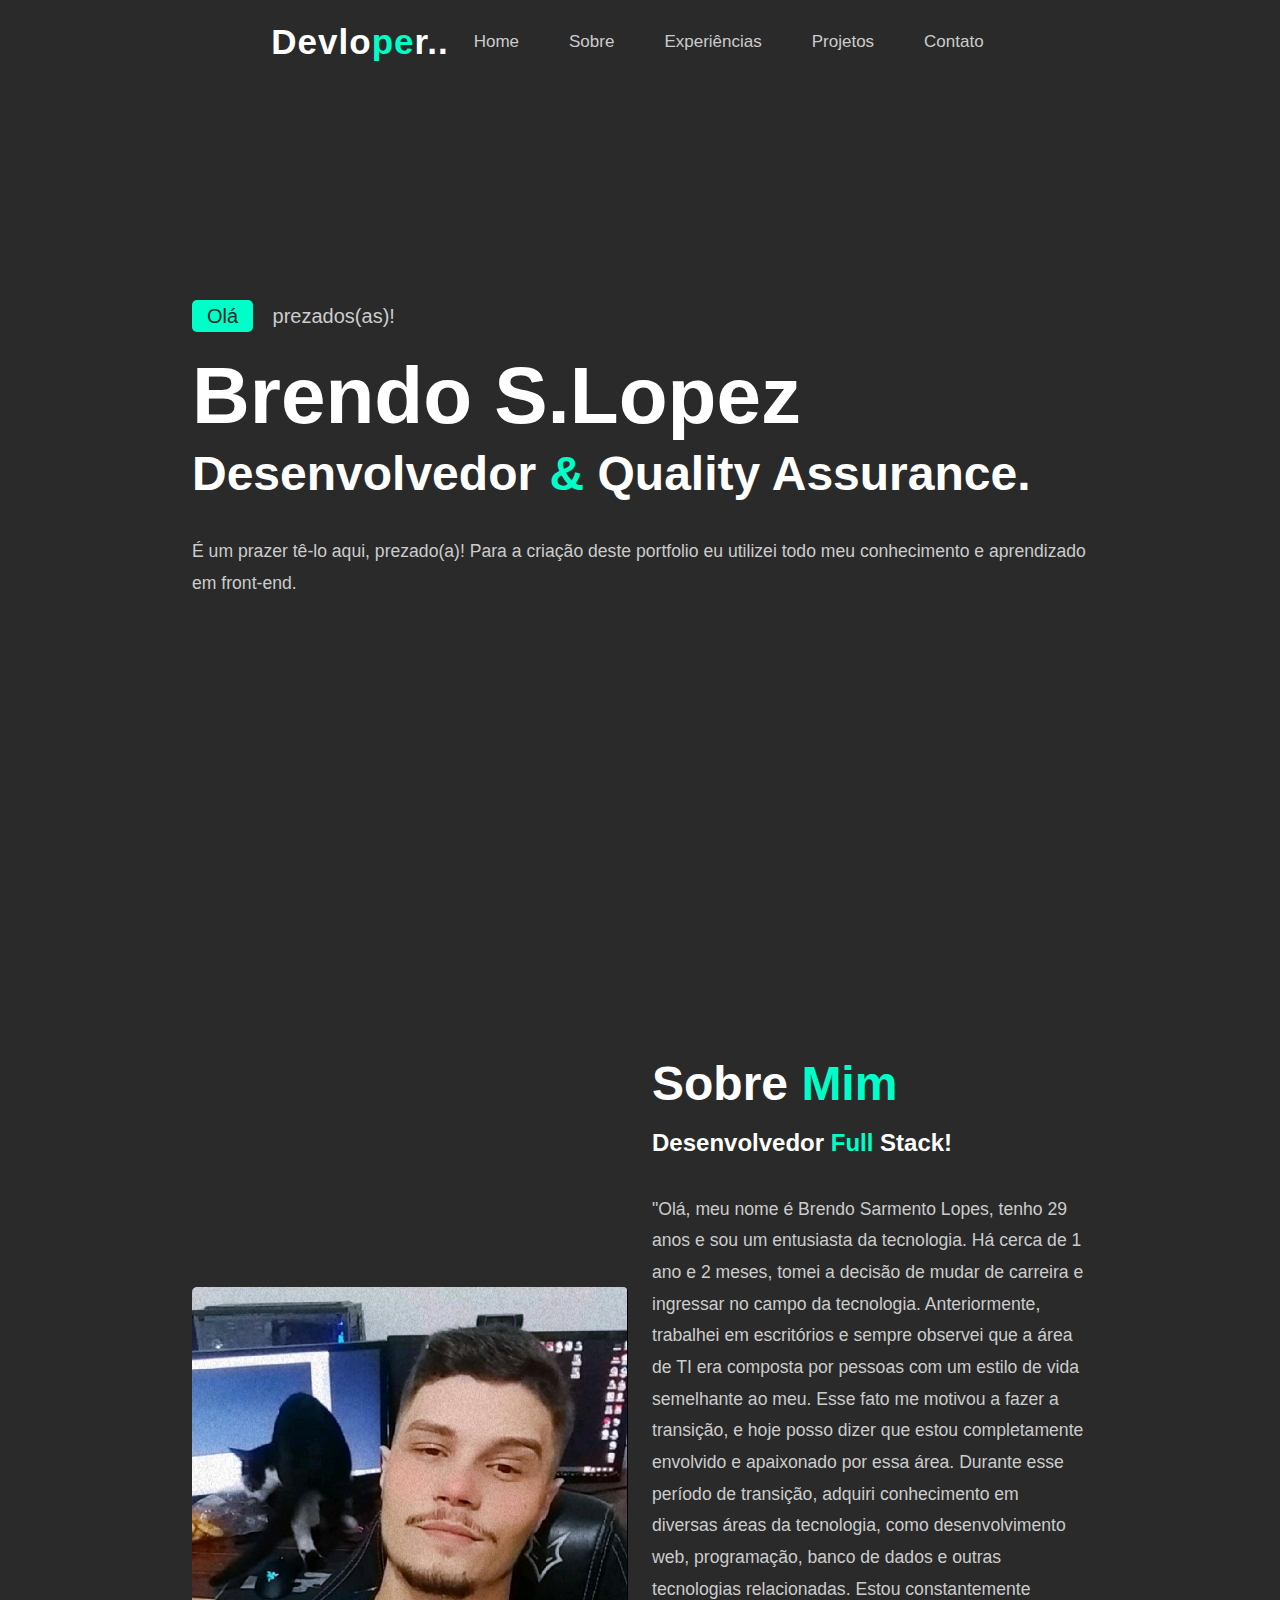
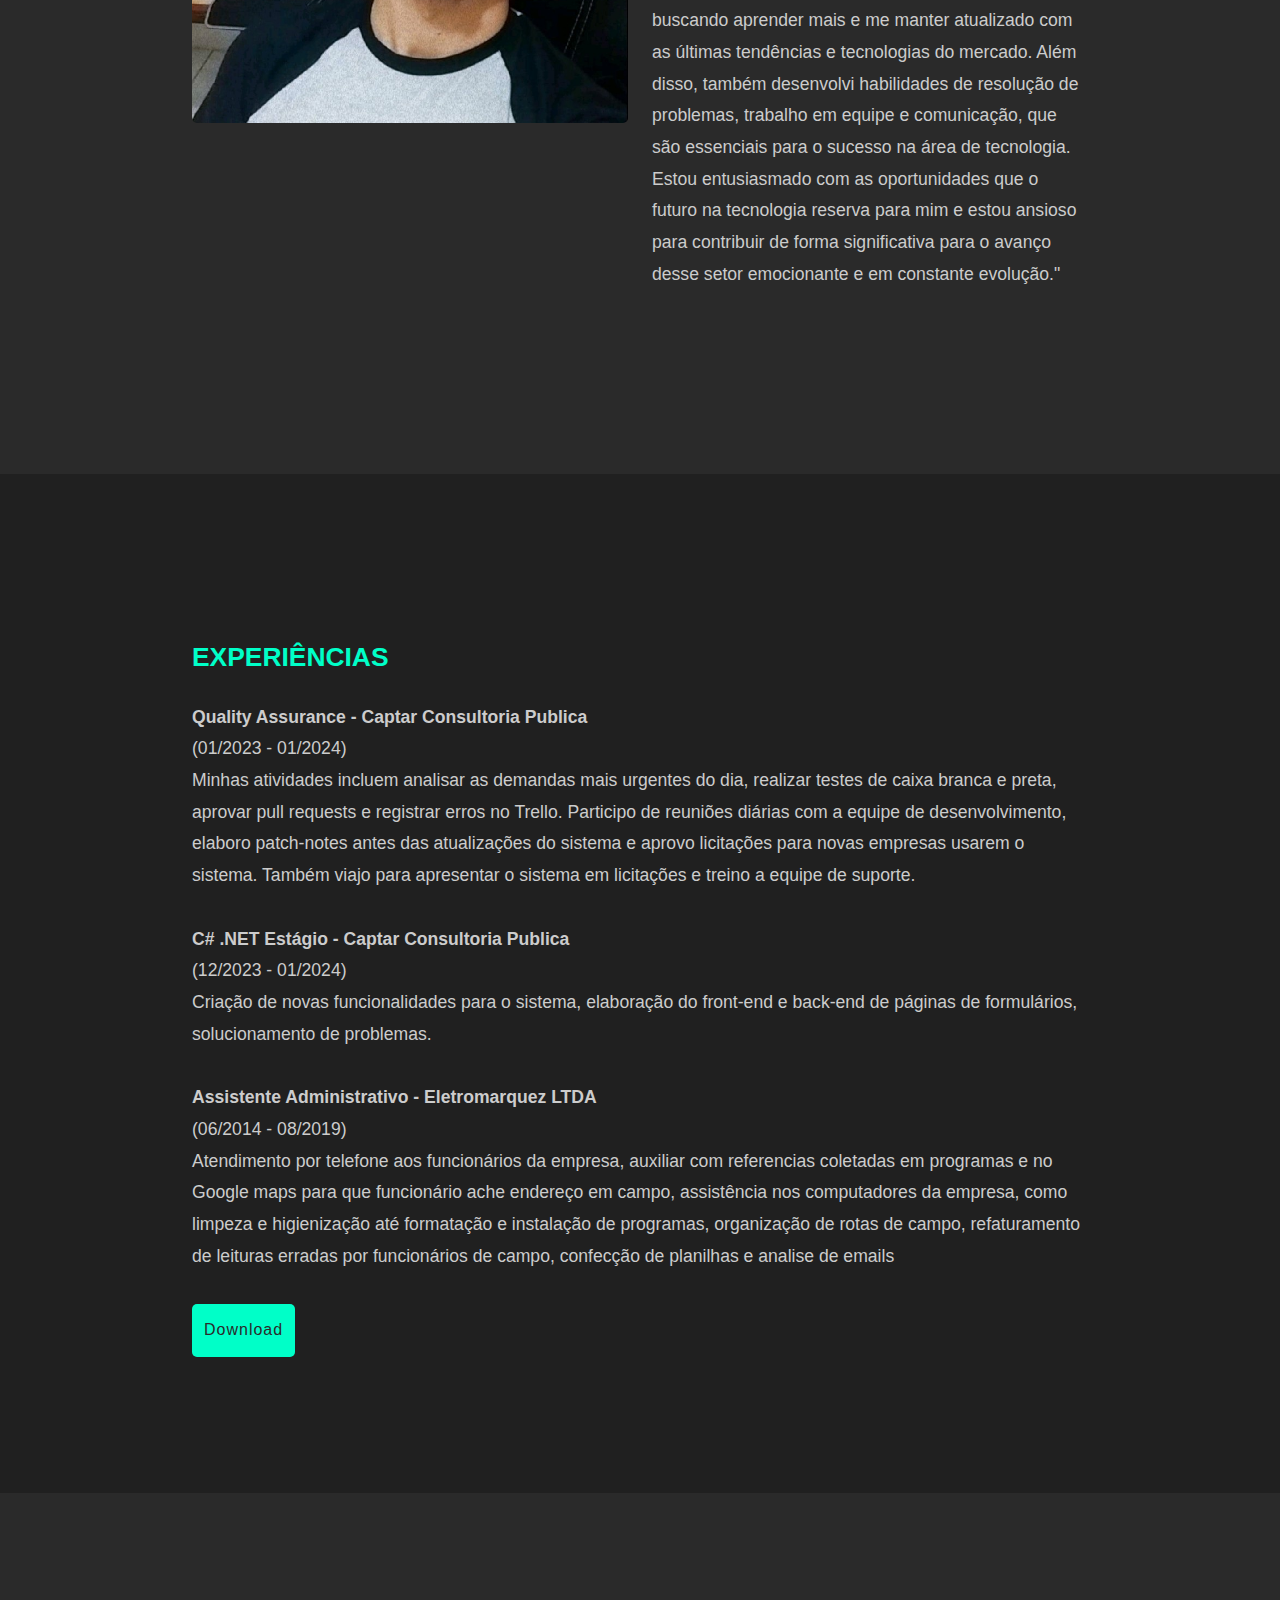
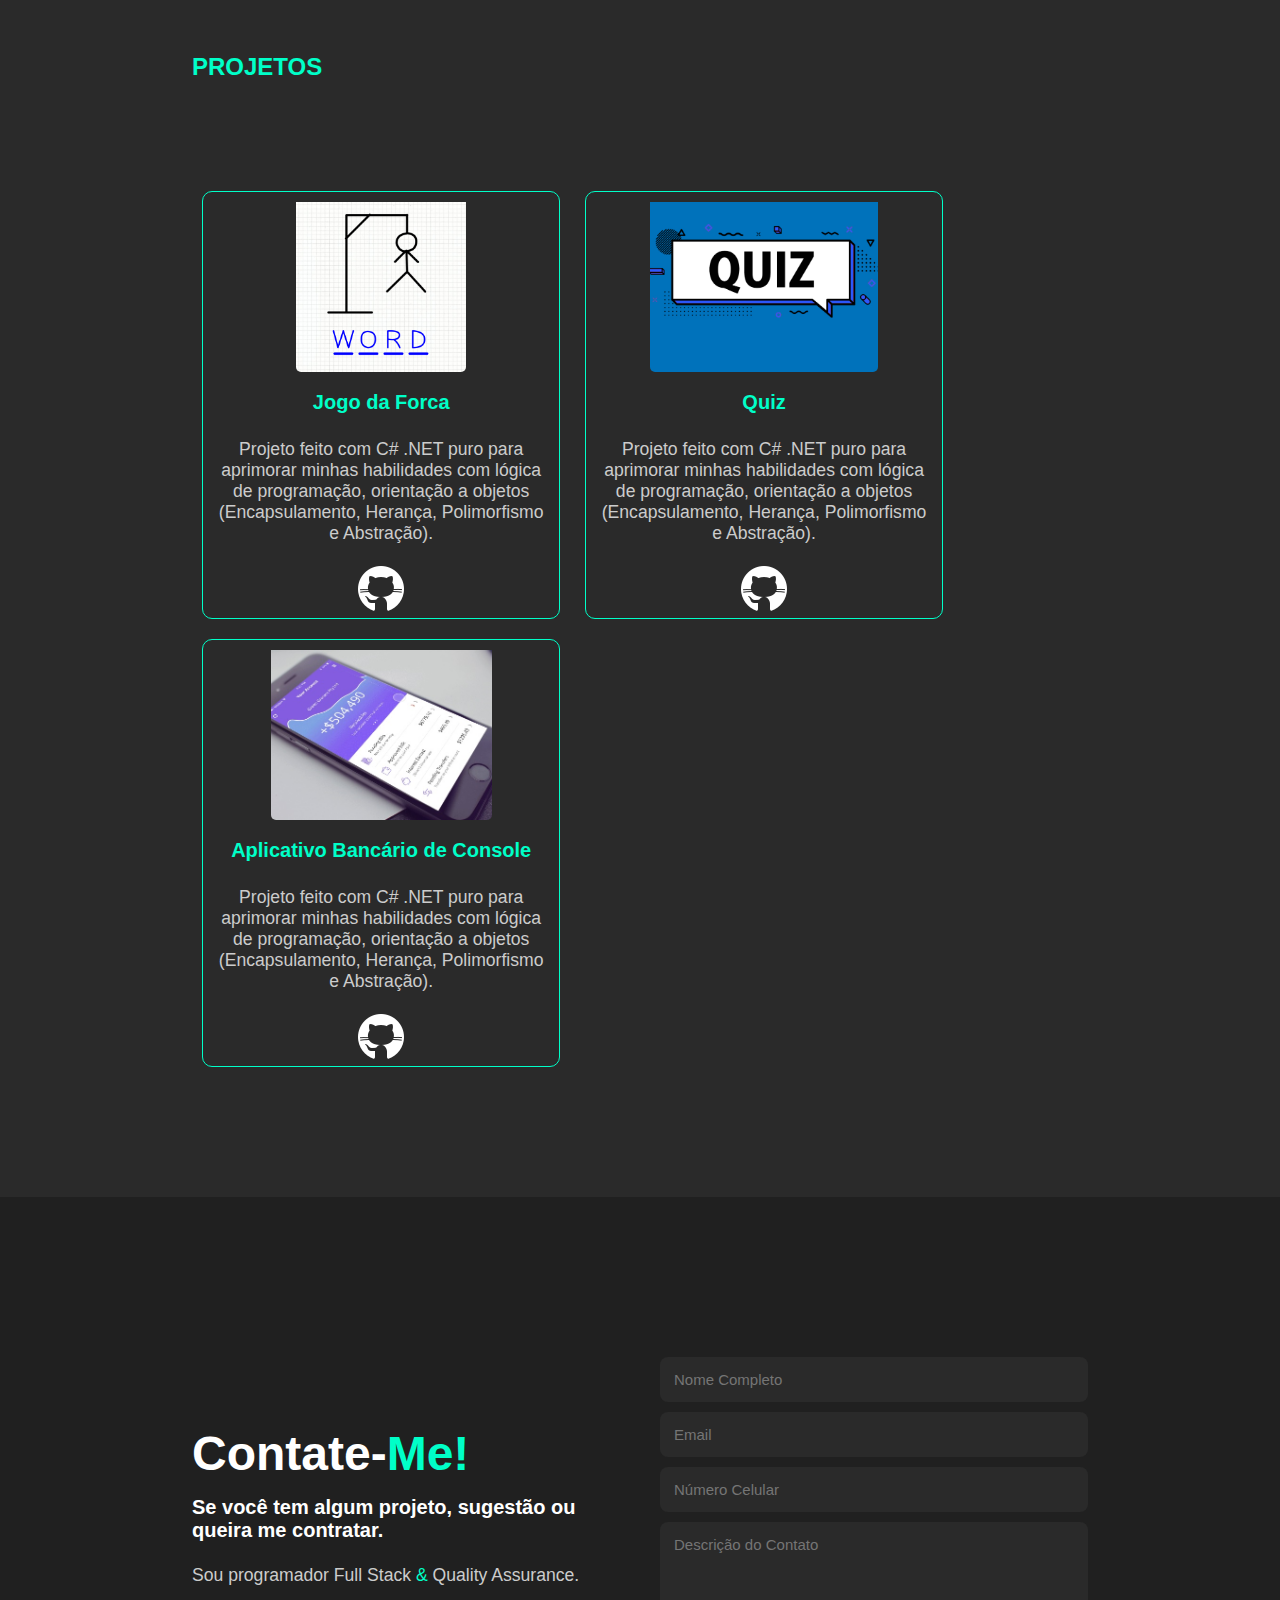
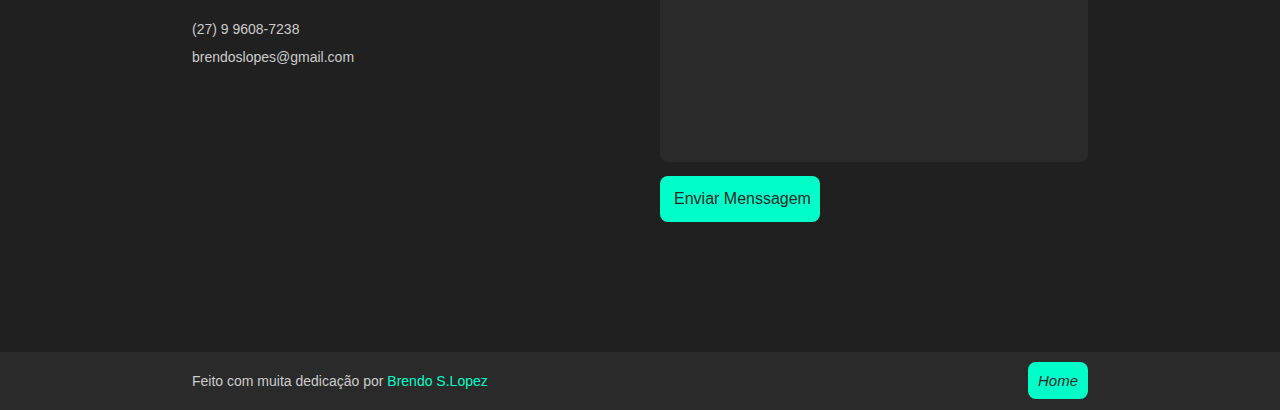
<file: index.html>
<!DOCTYPE html>
<html lang="pt-BR">
<head>
    <meta charset="UTF-8">
    <meta name="author" content="Brendo Sarmento Lopes">
    <meta name="keywords" content="html, css, Javascript">
    <title>Meu perfil "Brendo Lopez"</title>
    <link rel="stylesheet" href="css/style.css">
</head>
<body>


<header>
    <a href="#" class="logo">Devlo<span>pe</span>r..</a>
    <ul class="navlist">
        <li><a href="#home" class="active">Home</a></li>
        <li><a href="#about">Sobre</a></li>
        <li><a href="#experiencias">Experiências</a></li>
        <li><a href="#projetos">Projetos</a></li>
        <li><a href="#contato">Contato</a></li>
    </ul>
</header>



<section class="home" id="home">
    <div class="home-text">
        <div class="slide">
            <span class="one">Olá</span>
            <span class="two">prezados(as)!</span>
        </div>
        <h1>Brendo S.Lopez</h1>
        <h3>Desenvolvedor <span>&</span> Quality Assurance.</h3>
        <p>É um prazer tê-lo aqui, prezado(a)! Para a criação deste portfolio eu utilizei todo meu conhecimento e aprendizado em front-end.</p>
    </div>
</section>



<section class="about" id="about">
    <div class="about-img">
        <img src="Photos/Foto brendo.jpg" alt="imagem about">
    </div>
    <div class="about-text">
        <h2>Sobre <span>Mim</span></h2>
        <h4>Desenvolvedor <span>Full</span> Stack!</h4>
        <p>"Olá, meu nome é Brendo Sarmento Lopes, tenho 29 anos e sou um entusiasta da tecnologia. Há cerca de 1 ano e 2 meses, tomei a decisão de mudar de carreira e ingressar no campo da tecnologia. Anteriormente, trabalhei em escritórios e sempre observei que a área de TI era composta por pessoas com um estilo de vida semelhante ao meu. Esse fato me motivou a fazer a transição, e hoje posso dizer que estou completamente envolvido e apaixonado por essa área.
            Durante esse período de transição, adquiri conhecimento em diversas áreas da tecnologia, como desenvolvimento web, programação, banco de dados e outras tecnologias relacionadas. Estou constantemente buscando aprender mais e me manter atualizado com as últimas tendências e tecnologias do mercado.
            Além disso, também desenvolvi habilidades de resolução de problemas, trabalho em equipe e comunicação, que são essenciais para o sucesso na área de tecnologia.
            Estou entusiasmado com as oportunidades que o futuro na tecnologia reserva para mim e estou ansioso para contribuir de forma significativa para o avanço desse setor emocionante e em constante evolução."
        </p>
    </div>
</section>


<section class="experiencias" id="experiencias">
    <div class="experiencias-text">
        <div class="slide">
            <h2><span>EXPERIÊNCIAS</span></h2>
        </div>
        <div class="experiencia-text">
            <div class="experiencias-empresas">
                <h4>Quality Assurance - Captar Consultoria Publica</h4>
                <p>(01/2023 - 01/2024)</p>
                <p>Minhas atividades incluem analisar as demandas mais urgentes do dia, realizar testes de caixa branca e preta, aprovar pull requests e registrar erros no Trello. Participo de reuniões diárias com a equipe de desenvolvimento, elaboro patch-notes antes das atualizações do sistema e aprovo licitações para novas empresas usarem o sistema. Também viajo para apresentar o sistema em licitações e treino a equipe de suporte.
                </p>
            </div>

            <div class="experiencias-empresas">
                <h4>C# .NET Estágio - Captar Consultoria Publica</h4>
                <p>(12/2023 - 01/2024)</p>
                <p>Criação de novas funcionalidades para o sistema, elaboração do front-end e back-end de páginas de formulários, solucionamento de problemas.
                </p>
            </div>

            <div class="experiencias-empresas">
                <h4>Assistente Administrativo - Eletromarquez LTDA</h4>
                <p>(06/2014 - 08/2019)</p>
                <p>Atendimento por telefone aos funcionários da
                empresa, auxiliar com referencias coletadas em programas e no Google maps
                para que funcionário ache endereço em campo, assistência nos
                computadores da empresa, como limpeza e higienização até formatação e
                instalação de programas, organização de rotas de campo, refaturamento de
                leituras erradas por funcionários de campo, confecção de planilhas e analise
                de emails
                </p>
            </div>
            <div class="button">
                <a href="Currículo/Brendo Sarmento Lopes.pdf" target="_blank" class="btn">Download</a>
            </div>
        </div>
    </div>
</section>

<section class="projetos" id="projetos">
    <div class="main-text">
        <h2><span>PROJETOS</span></h2>
    </div>
    <a href="https://github.com/BrendoLopez/Hangman-Game.git" target="_blank" class="project">
        <img src="Photos/hangman.png" alt="Projeto 1">
        <h4>Jogo da Forca</h4>
        <p>Projeto feito com C# .NET puro para aprimorar minhas habilidades com lógica de programação, orientação a objetos (Encapsulamento, Herança, Polimorfismo e Abstração).</p>
        <img src="Photos/icons8-github-50.png" alt="">
    </a>
    <a href="https://github.com/BrendoLopez/Guessing-Game.git" target="_blank" class="project">
        <img src="Photos/img6241aa6b6ac163.18596005.jpeg" alt="Projeto 2">
        <h4>Quiz</h4>
        <p>Projeto feito com C# .NET puro para aprimorar minhas habilidades com lógica de programação, orientação a objetos (Encapsulamento, Herança, Polimorfismo e Abstração).</p>
        <img src="Photos/icons8-github-50.png" alt="">

    </a>
    <a href="https://github.com/BrendoLopez/Bank-Project.git" target="_blank" class="project">
        <img src="Photos/Aplicativo-de-banco.jpg" alt="Projeto 3">
        <h4>Aplicativo Bancário de Console</h4>
        <p>Projeto feito com C# .NET puro para aprimorar minhas habilidades com lógica de programação, orientação a objetos (Encapsulamento, Herança, Polimorfismo e Abstração).</p>
        <img src="Photos/icons8-github-50.png" alt="">
    </a>
</section>



<section class="contact" id="contato">
    <div class="contact-text">
        <h2>Contate-<span>Me!</span></h2>
        <h4>Se você tem algum projeto, sugestão ou queira me contratar.</h4>
        <p>Sou programador Full Stack <span>&</span> Quality Assurance.</p>
        <div class="list">
            <li><a href="#">(27) 9 9608-7238</a></li>
            <li><a href="#">brendoslopes@gmail.com</a></li>
        </div>

        <div class="contact-icons">
            <a href="#"><i class='bx bxl-facebook'></i></a>
            <a href="#"><i class="bx bxl-twitter"></i></a>
            <a href="#"><i class="bx bxl-instagram-alt"></i></a>
            <a href="#"><i class="bx bxl-youtube"></i></a>
        </div>
    </div>
    <div class="contact-form">
        <form action="">
            <input type="name" placeholder="Nome Completo " required>
            <input type="email" placeholder="Email " required>
            <input type="number" placeholder="Número Celular " required>
            <textarea name="" id="" cols="35" rows="10" placeholder="Descrição do Contato" required></textarea>
            <input type="submit" value="Enviar Menssagem" class="submit" required>
        </form>
    </div>
</section>

<section class="end">
    <div class="last-text">
        <p>Feito com muita dedicação por <a href="https://www.linkedin.com/in/brendo-lopes-2a9144195/" target="_blank">Brendo S.Lopez</a></p>
    </div>
    <div class="top">
        <a href="#home"><i class='bx bx-up-arrow-alt'>Home</i></a>
    </div>
</section>

</body>
</html>
</file>
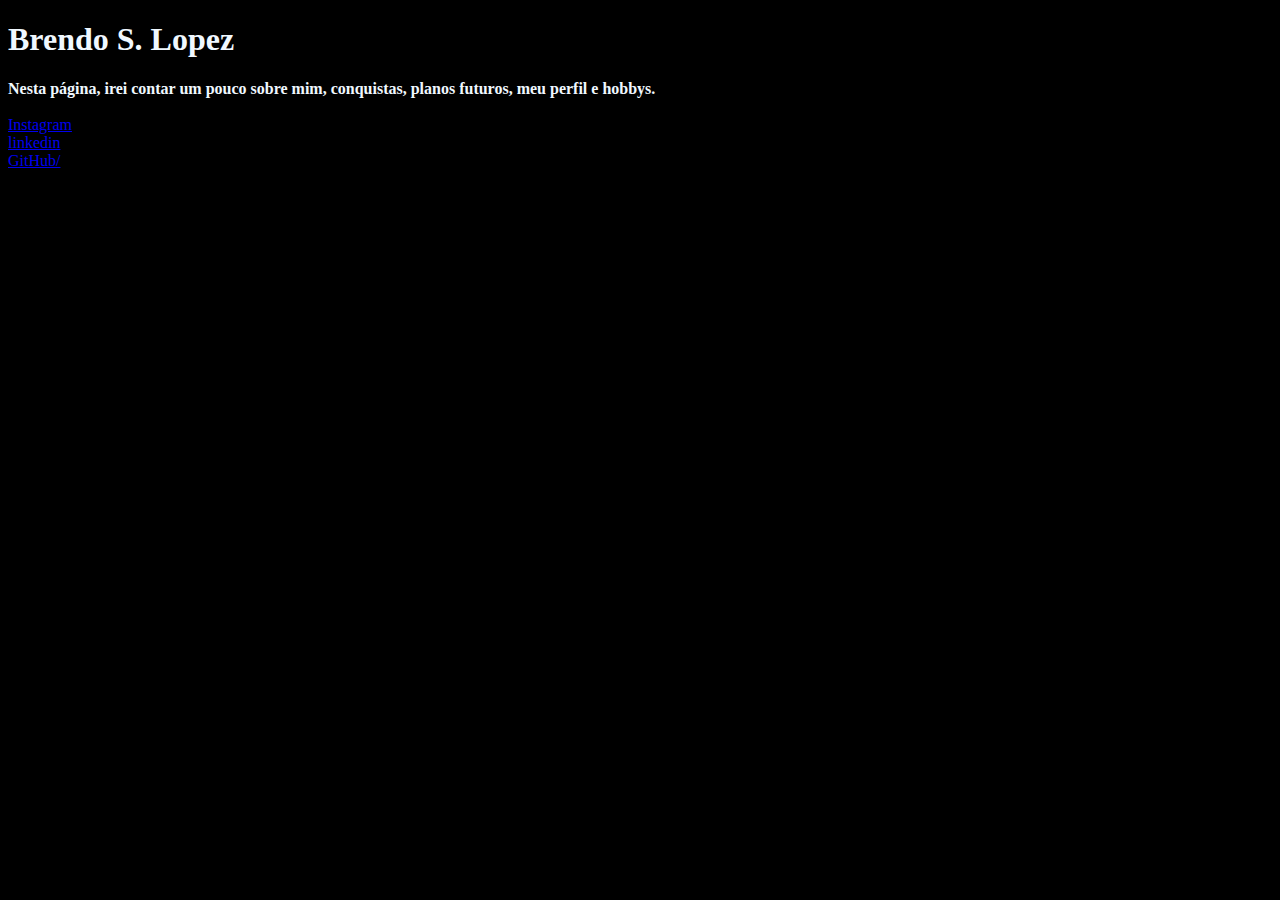
<file: perfil.html>
<!DOCTYPE html>

<html lang="en">
<head>
    <meta charset="UTF-8">
    <meta http-equiv="X-UA-Compatible" content="IE=edge">
    <meta name="viewport" content="width=device-width, initial-scale=1.0">
    <title>Meu perfil "Brendo Lopez"</title>
    <style>
        body {
            background-color: black;
            color: aliceblue;
            
        }
    </style>
    
</head>
<body>
    <h1>Brendo S. Lopez</h1>
    <b><span id="textoPrincipal">Nesta página, irei contar um pouco sobre mim, conquistas, planos futuros, meu perfil e hobbys.</span></b> <br> <br>
    <span class="instagram"><a href="https://www.instagram.com/brendolopez/">Instagram</a></span> <br>
    <span class="linkedin"><a href="https://www.linkedin.com/in/brendo-lopes-2a9144195/">linkedin</a> </span><br>
    <span class="gitHub"><a href="https://github.com/BrendoLopez">GitHub/</a> </span>

</body>
</html>
</file>
<file: css/style.css>
* {
  padding: 0;
  margin: 0;
  box-sizing: border-box;
  text-decoration: none;
  list-style: none;
  scroll-behavior: smooth;
  font-family: 'Poppins', sans-serif;
}

:root {
  --bg-color: #2a2a2a;
  --second-bg-color: #202020;
  --text-color: #fff;
  --second-color: #ccc;
  --main-color: #00ffc8;
  --big-font: 5rem;
  --h2-font: 3rem;
  --p-font: 1.1rem;
}

body {
  background: var(--bg-color);
  color: var(--text-color);
  margin: 0;
}

header {
  position: fixed;
  width: 100%;
  top: 0;
  right: 0;
  z-index: 1000;
  display: flex;
  align-items: center;
  justify-content: center;
  background: var(--bg-color);
  padding: 22px 15%;
  transition: all .45s ease;
}

.logo {
  color: var(--text-color);
  font-size: 35px;
  font-weight: 700;
  letter-spacing: 1px;
}

span {
  color: var(--main-color)
}

.navlist {
  display: flex;
}

.navlist a {
  color: var(--second-color);
  font-size: 17px;
  font-weight: 500;
  margin: 0 25px;
  transition: all .45s ease;
}

.navlist a:hover {
  color: var(--main-color);
}

.navlist a:active {
  color: var(--main-color);
}

section {
  padding: 160px 15% 120px;
}

.home {
  position: relative;
  height: 100vh;
  width: 100%;
  background-size: cover;
  background-position: center;
  display: flex;
  align-items: center;
  justify-content: flex-start;
}

.slide {
  margin-bottom: 20px;
}

.one {
  display: inline-block;
  margin-right: 15px;
  padding: 0 15px;
  line-height: 32px;
  font-size: 20px;
  font-weight: 500;
  border-radius: 5px;
  background: var(--main-color);
  color: var(--bg-color);
}

.two {
  display: inline-block;
  color: var(--second-color);
  font-size: 20px;
  font-weight: 500;
}

.home-text h1 {
  font-size: var(--big-font);
  font-weight: 700;
  color: var(--text-color);
  line-height: 1.1;
  margin: 0 0 8px;
}

.home-text h3 {
  color: var(--text-color);
  margin: 0 0 35px;
  font-size: 3rem;
  font-weight: 700;
  line-height: 1.1;
}

.home-text p {
  color: var(--second-color);
  font-size: var(--p-font);
  line-height: 1.8;
  margin-bottom: 40px;
}

.btn {
  display: inline-block;
  padding: 12px;
  background: var(--main-color);
  border-radius: 5px;
  color: var(--bg-color);
  font-size: 1rem;
  letter-spacing: 1px;
  font-weight: 500;
  transition: all .45s ease;
}

.btn:hover {
  transform: scale(0.9);
  font-weight: bold;
}

.about {
  display: grid;
  grid-template-columns: repeat(2, 1fr);
  align-items: center;
  gap: 1.5rem;
}

.about-img img {
  max-width: 530px;
  height: auto;
  width: 100%;
  border-radius: 5px;
}

.about-text h2 {
  font-size: var(--h2-font);
  line-height: 1;
}

.about-text h4 {
  font-size: 24px;
  font-weight: 600;
  color: var(--text-color);
  line-height: 1.7;
  margin: 15px 0 30px;
}

.about-text p {
  color: var(--second-color);
  font-size: var(--p-font);
  line-height: 1.8;
  margin-bottom: 4rem;
}

.experiencias {
  background: var(--second-bg-color);
}

.experiencias-text {
  color: var(--second-color);
  font-size: var(--p-font);
  line-height: 1.8;
  margin-bottom: 1rem;
}

.experiencias-empresas {
  line-height: 1.8;
  margin-bottom: 2rem;
}

.main-text {
  padding-bottom: 100px;
}

.project {
  display: inline-block;
  width: 40%;
  margin: 10px;
  border: 1px solid var(--main-color);
  border-radius: 10px;
  text-align: center;
  text-decoration: none;
}

.project:hover {
  background-color: #565254;
  transition: all .45s ease;
}

.project img {
  padding-top: 10px;
  max-width: 100%;
  max-height: 180px;
  border-radius: 5px;
}

.project h4 {
  padding: 15px;
  font-size: 20px;
  color: var(--main-color);
}

.project p {
  padding: 10px;
  font-size: var(--p-font);
  color: var(--second-color);
}

.contact {
  background: var(--second-bg-color);
  display: grid;
  grid-template-columns: repeat(2, 1fr);
  align-items: center;
  gap: 2.5rem;
}

.contact-text h4 {
  color: var(--text-color);
  margin: 18px 0;
  font-size: 20px;
  font-weight: 600;
}

.contact-text h2 {
  font-size: var(--h2-font);
  line-height: 1;
}

.contact-text p {
  color: var(--second-color);
  font-size: var(--p-font);
  line-height: 1.8;
  margin-bottom: 30px;
}

.list {
  margin-bottom: 2.8rem;
}

.list li {
  margin-bottom: 12px;
}

.list li a {
  display: block;
  color: var(--second-color);
  font-size: 14px;
  transition: all .45s ease;
}

.list li a:hover {
  color: var(--text-color);
  transform: translateY(5px);
}

.contact-icons i {
  height: 45px;
  width: 45px;
  color: var(--text-color);
  font-size: 22px;
  display: inline-block;
  align-items: center;
  justify-content: center;
  border-radius: 8px;
  margin-right: 15px;
  transition: all .45s ease;
}

.contact-icons i:hover {
  color: var(--main-color);
}

.contact-form form {
  position: relative;
}

.contact-form form input,
.contact-form form textarea {
  width: 100%;
  padding: 14px;
  background: var(--bg-color);
  color: var(--text-color);
  border: none;
  outline: none;
  font-size: 15px;
  border-radius: 8px;
  margin-bottom: 10px;
}

.contact-form textarea {
  resize: none;
  height: 240px;
}

.contact-form .submit {
  display: inline-block;
  font-size: 16px;
  background: var(--main-color);
  color: var(--text-color);
  width: 160px;
  transition: all .45 ease;
  color: var(--bg-color);
}

.contact-form .submit:hover {
  transform: scale(1.1);
  cursor: pointer;
}

.end {
  padding: 20px 15%;
  display: flex;
  flex-wrap: wrap;
  align-items: center;
  justify-content: space-between;
  gap: 2rem;
  background: var(--bg-color);
}

.last-text p {
  color: var(--second-color);
  font-size: 14px;
}

.last-text p a {
  color: var(--main-color);
  text-decoration: none;
}

.top i {
  padding: 10px;
  border-radius: 8px;
  font-size: 15px;
  color: var(--bg-color);
  background: var(--main-color);

}

.top:hover {
  transform: scale(1.1);
  cursor: pointer;
}

@media only screen and (max-width: 768px) {
  header {
      padding: 22px 5%;
  }

  .logo {
      font-size: 25px;
  }

  .navlist {
      display: none;
  }

  .navlist a {
      margin: 0 10px;
  }

  .navlist.active {
      display: flex;
      flex-direction: column;
      position: absolute;
      top: 60px;
      left: 0;
      right: 0;
      background: var(--bg-color);
      padding: 10px 0;
      border-radius: 0 0 10px 10px;
      z-index: 999;
  }

  .navlist.active a {
      margin: 10px 0;
  }

  .home-text h1 {
      font-size: 3.5rem;
  }

  .home-text h3 {
      font-size: 2.5rem;
  }

  .project {
      width: 100%;
  }
}

@media only screen and (max-width: 480px) {
  .logo {
      font-size: 20px;
  }

  .navlist.active {
      top: 50px;
  }

  .home-text h1 {
      font-size: 2.5rem;
  }

  .home-text h3 {
      font-size: 2rem;
  }

  .about {
      grid-template-columns: 1fr;
  }

  .about-img img {
      max-width: 100%;
  }

  .experiencias {
      padding: 80px 15%;
  }

  .experiencias-text {
      font-size: 1rem;
  }

  .contact {
      grid-template-columns: 1fr;
  }

  .contact-text p {
      margin-bottom: 20px;
  }

  .contact-form form input,
  .contact-form form textarea {
      padding: 12px;
  }

  .contact-form textarea {
      height: 180px;
  }

  .end {
      padding: 20px 5%;
  }
}
</file>
